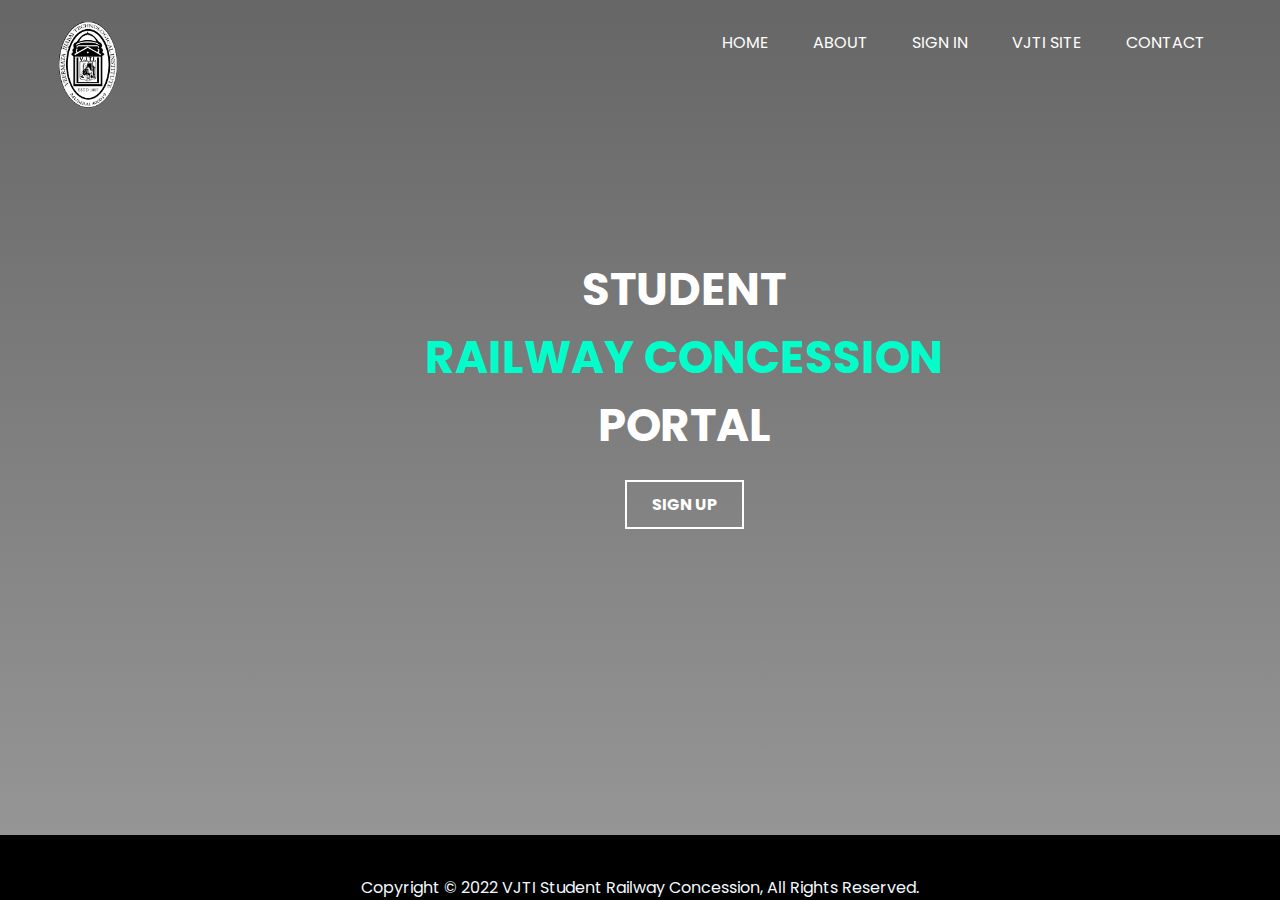
<file: index.html>
<!DOCTYPE html>
<html lang="en">
<head>
    <meta charset="UTF-8">
    <title>VJTI Student Railway Concession</title>
    <link href="https://fonts.googleapis.com/css2?family=Poppins:wght@400;600;700;900&display=swap" rel="stylesheet">
    <link rel="stylesheet" href="css/index.css">    
</head>
<body>
    <header>
    <div class="wrapper">
        <div class="logo">
            <img src="images/VJTI Logo (Enhanced).png" height="100px" alt="" >  
        </div>
<ul class="nav-area">
<li><a href="index.html">Home</a></li>
<li><a href="about.html">About</a></li>
<li><a href="login.php">Sign In</a></li>
<li><a href="https://vjti.ac.in/"; target="_blank">VJTI Site</a></li>
<li><a href="contact.php">Contact</a></li>
</ul>
</div>
<div class="welcome-text">
<h1 style="font-size: 45px;">
Student <span><br>Railway Concession</span><br> Portal</h1>
<a href="register.php"><b>Sign Up</b></a>
    </div>
</header>
<footer style="background-color: black; height: 35px; padding-bottom: 30px;">
    <p style="color: aliceblue; text-align: center;">Copyright &copy; 2022 VJTI Student Railway Concession, All Rights Reserved.</p>
</footer>
</body>
</html>
</file>
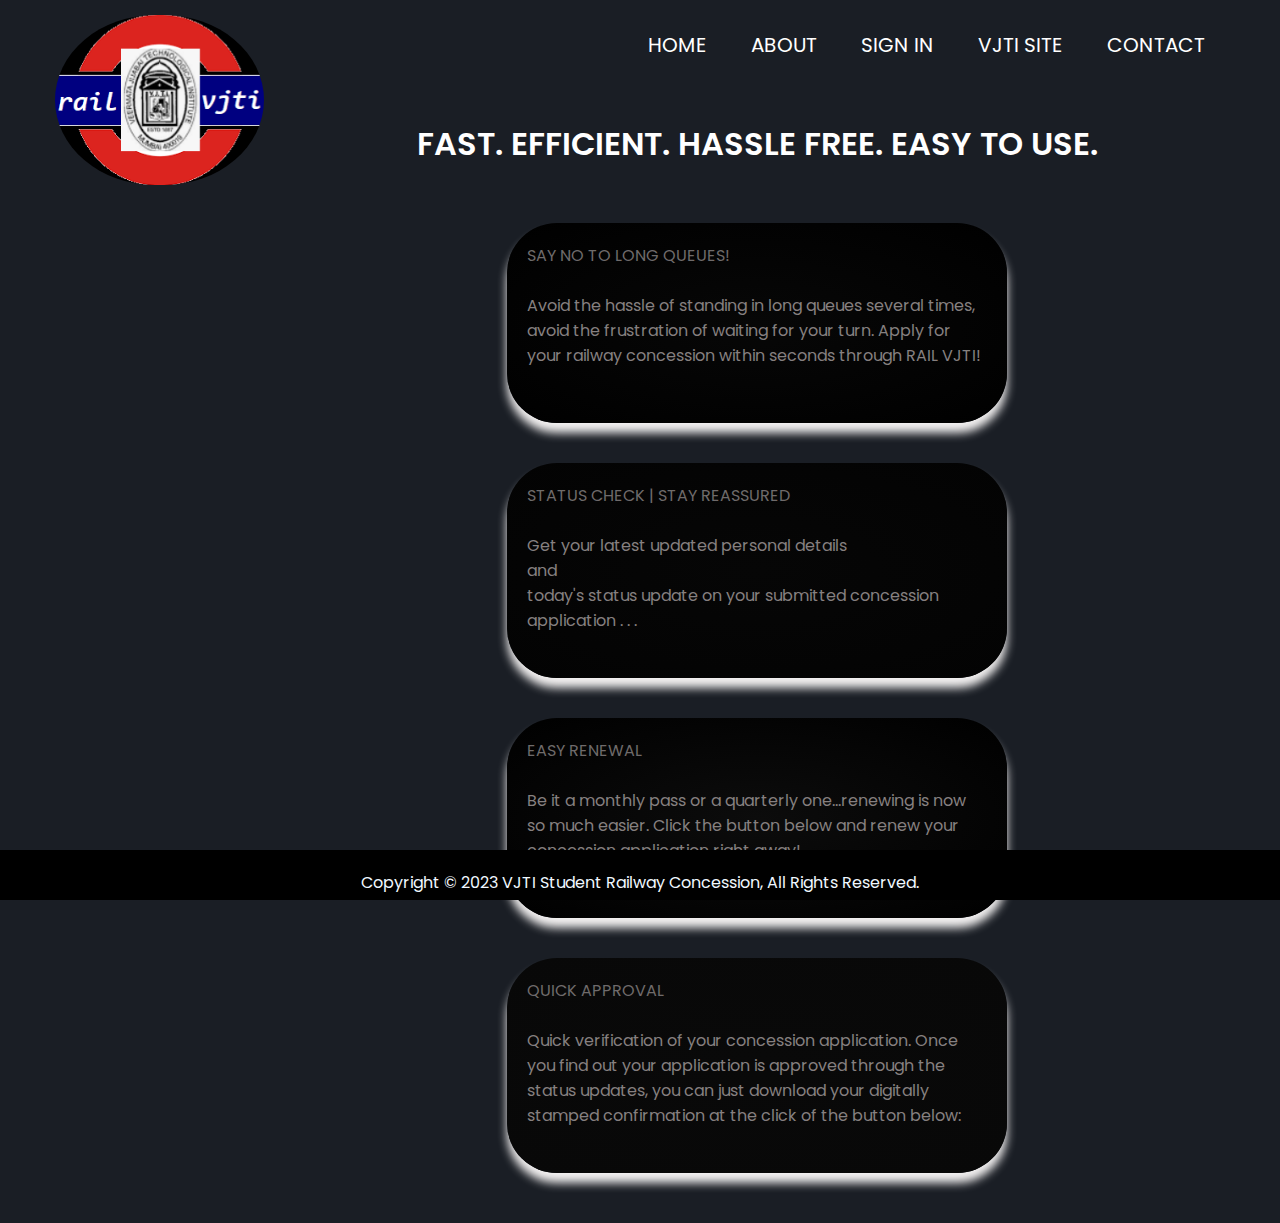
<file: about.html>
<!DOCTYPE html>
<html lang="en">
<head>
    <meta charset="UTF-8">
    <title>About</title>
    <link href="https://fonts.googleapis.com/css2?family=Poppins:wght@400;600;700;900&display=swap" rel="stylesheet">
    <link rel="stylesheet" href="css/about.css">  
    <link rel="stylesheet" href="css/pages.css"> 
</head>
<body>
    <header>
        <div class="wrapper">
            <div class="logo">
                <img src="images/rail vjti icon.png" height="200px" width="200px" alt="" >  
            </div>
    <ul class="nav-area">
    <li><a href="index.html" style="font-size:20px">Home</a></li>
    <li><a href="about.html" style="font-size:20px">About</a></li>
    <li><a href="login.php" style="font-size:20px">Sign In</a></li>
    <li><a href="https://vjti.ac.in/"; target="_blank" style="font-size:20px">VJTI Site</a></li>
    <li><a href="contact.html" style="font-size:20px">Contact</a></li>
    </ul>
    </div>
    </header>
    <div class="main-container">
        <div class="heading">
          <h1 class="heading__title">Fast. Efficient. Hassle Free. Easy to Use.</h1>
          <p class="heading__credits"><a class="heading__link" target="_blank"></a></p><br>
        </div>
        <div class="cards">
          <div class="card card-1">
            <div class="card__icon"><i class="fas fa-bolt"></i></div>
            <h2 class="card__title">SAY NO TO LONG QUEUES!</h2><br>
            <p class="card__exit" style="color:rgb(134, 128, 128);">Avoid the hassle of standing in long queues several times, avoid the frustration of waiting for your turn. Apply for your railway concession within seconds through RAIL VJTI!</i></p><br>
          </div>
          <div class="card card-2">
            <div class="card__icon"><i class="fas fa-bolt"></i></div>
            <p class="card__exit"><i class="fas fa-times"></i></p>
            <h2 class="card__title">STATUS CHECK | STAY REASSURED</h2><br>
            <p class="card__exit" style="color:rgb(134, 128, 128);">Get your latest updated personal details<br>and</br> today's status update on your submitted concession application . . .  <i class="fas fa-times"></i></p><br>
           
          </div>
          <div class="card card-3">
            <div class="card__icon"><i class="fas fa-bolt"></i></div>
            <p class="card__exit"><i class="fas fa-times"></i></p>
            <h2 class="card__title">EASY RENEWAL</h2><br>
            <p class="card__exit" style="color:rgb(134, 128, 128);">Be it a monthly pass or a quarterly one...renewing is now so much easier. Click the button below and renew your concession application right away!</i></p><br>
          </div>
          <div class="card card-4">
            <div class="card__icon"><i class="fas fa-bolt"></i></div>
            <p class="card__exit"><i class="fas fa-times"></i></p>
            <h2 class="card__title">QUICK APPROVAL</h2><br>
            <p class="card__exit" style="color:rgb(134, 128, 128);">Quick verification of your concession application. Once you find out your application is approved through the status updates, you can just download your digitally stamped confirmation at the click of the button below:</i></p><br>
          </div>
        </div>
      </div>
      <footer style="background-color: black; height: 50px; padding-top: 20px;">
        <p style="color: aliceblue; text-align: center;">Copyright &copy; 2023 VJTI Student Railway Concession, All Rights Reserved.</p>
    </footer>
</body>
</file>
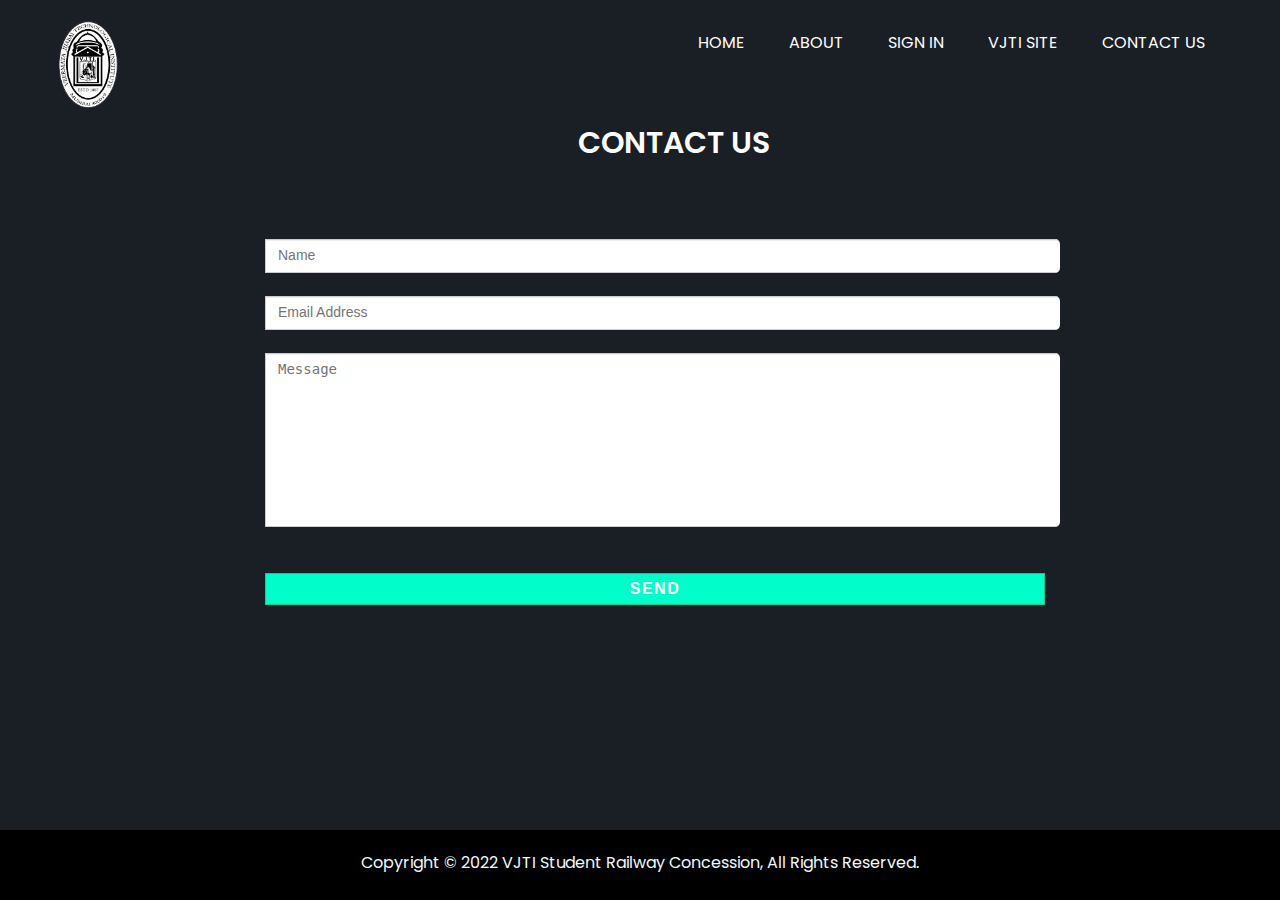
<file: contact.html>
<!DOCTYPE html>
<html lang="en">
<head>
    <meta charset="UTF-8">
    <title>Contact Us</title>
    <link rel="stylesheet" href="css/pages.css"> 
    <link href="https://fonts.googleapis.com/css2?family=Poppins:wght@400;600;700;900&display=swap" rel="stylesheet">
</head>
<body>
    <header>
    <div class="wrapper">
        <div class="logo">
                <img src="images/VJTI Logo (Enhanced).png" height="100px" alt="" >  
            </div>
    <ul class="nav-area">
    <li><a href="index.html">Home</a></li>
    <li><a href="about.html">About</a></li>
    <li><a href="login.php">Sign In</a></li>
    <li><a href="https://vjti.ac.in/"; target="_blank">VJTI Site</a></li>
    <li><a href="contact.html">Contact Us</a></li>
    </ul>
    </div>
    </header>

    <section class="contact">
        <div class="layout">	 
            <div class="text-center">
              <h1 class="section-title">Contact Us</h1>
            </div>
            <div class="grid-8 form">
              <form action="index.html" method="post" id="contact_form" name="contactForm">
                <div class="form-inline clearfix">
                  <div class="form-group grid-12 ">
                    <input type="text" placeholder="name" id="exampleInputName" name="name" class="form-control">
                  </div>
                  <div class="form-group grid-12">
                    <input type="email" placeholder="email address" id="exampleInputEmail" name="email" class="form-control">
                  </div>
                  <div class="form-group grid-12">
                    <textarea placeholder="message" id="exampleInputMessage" rows="8" name="message" class="form-control"></textarea>
                  </div>
                </div>
                <div class="form-group">
                  <div style="display:none;" class="success" id="mail_success">Your message has been sent successfully.
                  </div><!-- success message -->
                  <div style="display:none;" class="error" id="mail_fail"> Sorry, error occured this time sending your message.
                  </div><!-- error message -->
                </div>
                <div id="submit" class="form-group grid-12">
                  <input type="submit" value="send" class="btn  btn-lg costom-btn" id="send_message" onclick="alert('Feedback sent successfully!');">
                </div>
              </form>
            </div> <!-- /.col-xs-12 .col-sm-offset-2 .col-sm-8 -->
            <div class="grid-12">       
            </div><!-- /.col-xs-12 -->     
        </div>	
    </section>	

<footer style="background-color: black; height: 50px; padding-top: 20px;">
    <p style="color: aliceblue; text-align: center;">Copyright &copy; 2022 VJTI Student Railway Concession, All Rights Reserved.</p>
</footer>

</body>
</html>
</file>
<file: css/index.css>
* {
	margin: 0;
	padding: 0;
}
body {
	font-family: 'Poppins', sans-serif;
}
.wrapper {
	width: 1170px;
	margin: auto;
}
header {
	background: linear-gradient(rgba(0, 0, 0, 0.6), rgba(0, 0, 0, 0.4)), url(https://images.unsplash.com/photo-1561621025-0306d42a96a3?ixlib=rb-4.0.3&ixid=MnwxMjA3fDB8MHxwaG90by1wYWdlfHx8fGVufDB8fHx8&auto=format&fit=crop&w=580&q=80);
	height: 100vh;
	-webkit-background-size: cover;
	background-size: cover;
	background-position: center center;
	position: relative;
}
.nav-area {
	float: right;
	list-style: none;
	margin-top: 30px;
}
.nav-area li {
	display: inline-block;
}
.nav-area li a {
	color: #fff;
	text-decoration: none;
	padding: 5px 20px;
	font-family: poppins;
	font-size: 16px;
	text-transform: uppercase;
}
.nav-area li a:hover {
	background: #fff;
	color: #333;
}
.logo {
	float: left;
}
.logo img {
	width: 100%;
	padding: 15px 0;
}
.welcome-text {
	position: absolute;
	width: 600px;
	height: 300px;
	margin: 20% 30%;
	text-align: center;
}
.welcome-text h1 {
	text-align: center;
	color: #fff;
	text-transform: uppercase;
	font-size: 60px;
}
.welcome-text h1 span {
	color: #00fecb;
}
.welcome-text a {
	border: 2px solid #fff;
	padding: 10px 25px;
	text-decoration: none;
	text-transform: uppercase;
	font-size: 16px;
	margin-top: 20px;
	display: inline-block;
	color: #fff;

}
.welcome-text a:hover {
	background: #fff;
	color: #333;
}
/*resposive*/

@media (max-width:600px) {
	.wrapper {
		width: 100%;
	}
	.logo {
		float: none;
		width: 50%;
		text-align: center;
		margin: auto;
	}
	img {
		width:auto;
	}
	.nav-area {
		float: none;
		margin-top: 0;
	}
	.nav-area li a {
		padding: 5px;
		font-size: 11px;
	}
	.nav-area {
		text-align: center;
	}
	.welcome-text {
		width: 100%;
		height: auto;
		margin: 30% 0;
	}
	.welcome-text h1 {
		font-size: 20px;
	}
}

footer {
    background: #1A1E25;
    color: #868c96;
	position: fixed;
	left: 0;
	bottom: 0;
	width: 100%;
}

footer p {
    padding: 40px 0;
    text-align: center;
}
</file>
<file: css/about.css>
* {
  margin: 0;
  padding: 0;
  box-sizing: border-box;
  color: #1A1E25;
}

body {
  font-family: -apple-system, BlinkMacSystemFont, "Segoe UI", Roboto, Helvetica,
    Arial, sans-serif, "Apple Color Emoji", "Segoe UI Emoji", "Segoe UI Symbol";
  background-color: #1A1E25;
}

.main-container {
  padding: 30px;
}

/* HEADING */

.heading {
  text-align: center;
}

.heading__title {
  font-weight: 600;
  color: white;
  text-transform: uppercase;
}

.nav-area li a:hover {
  background: #F9F204;
  color: #333;
}



.wrapper img {
  border-radius: 100px;
}

.heading__credits {
  margin: 10px 0px;
  color: #f8f1f1;
  font-size: 25px;
  transition: all 0.5s;
}

.heading__link {
  text-decoration: none;
}

.heading__credits .heading__link {
  color: inherit;
}

/* CARDS */

.cards {
  display: flex;
  flex-wrap: wrap;
  justify-content: center;
}

.card {
  margin: 20px;
  padding: 20px;
  width: 500px;
  min-height: 200px;
  /*display: grid;*/
  display: inline-block;
  grid-template-rows: 20px 50px 1fr 50px;
  border-radius: 50px;
  box-shadow: 0px 10px 10px rgb(243, 241, 241);
  transition: all 0.2s;
}

.card:hover {
  box-shadow: 0px 50px 50px rgba(12, 9, 221, 0.4);
  transform: scale(1.01);
}

.card__link,
.card__exit,
.card__icon {
  position: relative;
  text-decoration: none;
  /*color: rgba(255, 255, 255, 0.9);*/
  color: rgb(252, 252, 254);
}

.card__link {
  text-decoration: none;
  height: 3px;
}

.card__link::after {
  position: absolute;
  top: 25px;
  left: 0;
  content: "";
  width: 0%;
  height: 3px;
  /*background-color: rgba(255, 255, 255, 0.6);*/
  background-color: rgb(9, 236, 36);
  /*transition: all 0.5s;*/
  width: 100%;
}

.card__exit {
  /*grid-row: 3/4;*/
  justify-self: normal;
}

.card__icon {
  grid-row: 2/3;
  font-size: 30px;
}

.card__title {
  grid-row: 1/4;
  font-weight: 400;
  color: rgb(111, 107, 107);
  font-size: 16px;
}

.card__apply {
  grid-row: 4/5;
  align-self: center;
  color: rgb(253, 252, 253);
}

.card__apply p a {
  color: rgb(248, 247, 250);
}

/* CARD BACKGROUNDS */

.card-1 {
  background: radial-gradient(#070707, rgb(0, 0, 0));
  color: rgb(253, 252, 253);
}

.card-2 {
  background: radial-gradient(#060606, rgb(3, 3, 3));
}

.card-3 {
  background: radial-gradient(#0c0c0c, rgb(0, 0, 0));
}

.card-4 {
  background: radial-gradient(#090909, rgb(8, 8, 8));
}

.card-5 {
  background: radial-gradient(#f588d8, #c0a3e5);
}

/* RESPONSIVE */

@media (max-width: 1600px) {
  .cards {
    justify-content: center;
  }
}
</file>
<file: css/pages.css>
* {
	margin: 0;
	padding: 0;
}

body {
	font-family: 'Poppins', sans-serif;
	background-color: #1A1E25;
}

.wrapper {
	width: 1170px;
	margin: auto;
}

header {
	height: 10vh;
	background-position: center center;
	position: relative;
}

footer {
	background: #1A1E25;
	color: white;
}

footer {
	background: #1A1E25;
	color: #868c96;
	position: fixed;
	left: 0;
	bottom: 0;
	width: 100%;
}

.nav-area {
	float: right;
	list-style: none;
	margin-top: 30px;
}

.nav-area li {
	display: inline-block;
}

.nav-area li a {
	color: #fff;
	text-decoration: none;
	padding: 5px 20px;
	font-family: poppins;
	font-size: 16px;
	text-transform: uppercase;
}

.nav-area li a:hover {
	background: #fff;
	color: #333;
}

.logo {
	float: left;
}

.logo img {
	width: 100%;
	padding: 15px 0;
}

.layout {
	margin: 0 auto;
	max-width: 1170px;
	width: 100%;
	padding: 0 15px;
}

/********Grid Widht *******/

.form-group {
	float: left;
	padding-left: 15px;
	padding-right: 15px;
	width: 50%;
	border-radius: 5px;
}

.grid-8 {
	width: 66.6667%;
}

.grid-12 {
	width: 100%;
	padding-left: 15px;
	padding-right: 15px;
	position: relative;
	overflow: hidden;
}


/***Section Css******/

section {
	color: #000;
	padding: 30px 0;
}

.text-center {
	text-align: center;
}

.section-title {
	font-weight: 600;
	font-size: 30px;
	color: white;
	text-transform: uppercase;
}

.contact p {
	color: #929292;
	letter-spacing: 1.5px;
	padding-top: 50px;
}

.form {
	margin: 0 auto;
}

.form form {
	margin-top: 50px;
}

input {
	width: 100%;
}

.form-control {
	width: 100%;
}

.form-control {
	background-color: #fff;
	border: 1px solid #ccc;
	box-shadow: 0 1px 1px rgba(0, 0, 0, 0.075) inset;
	color: #555;
	display: block;
	font-size: 14px;
	line-height: 1.42857;
	padding: 6px 12px;
	transition: border-color 0.15s ease-in-out 0s, box-shadow 0.15s ease-in-out 0s;
	width: 100%;
	text-transform: capitalize;
}

.costom-btn {
	background: #00fecb;
	border: 1px solid #22c489;
	color: #ffffff;
	font: bold 16px/18px "Open Sans", sans-serif;
	letter-spacing: 1.5px;
	text-transform: uppercase;
	width: 100%;
	padding: 6px 12px;
	cursor: pointer;
}

.form-group {
	margin-top: 23px;
	border-radius: 5px;
}

.icon-text {
	color: #ffffff;
	font: 16px/22px "Open Sans", sans-serif;
	text-align: center;
	text-transform: uppercase;
	margin: 25px 0;
}

.icon-holder {
	margin: 0 auto;
	width: 265px;
}

.icon-holder ul li a {
	color: #ffffff;
	height: 38px;
	width: 38px;
}

.icon-holder ul li {
	display: inline;
	padding: 12px;
}

@media (max-width:980px) {
	.layout {
		width: 80%px;
	}

	.grid-6 {
		width: 50%;
	}
}

@media (max-width:640px) {
	.layout {
		width: 80%;
	}

	.form-group,
	.grid-8 {
		width: 100%;
	}


}
</file>
